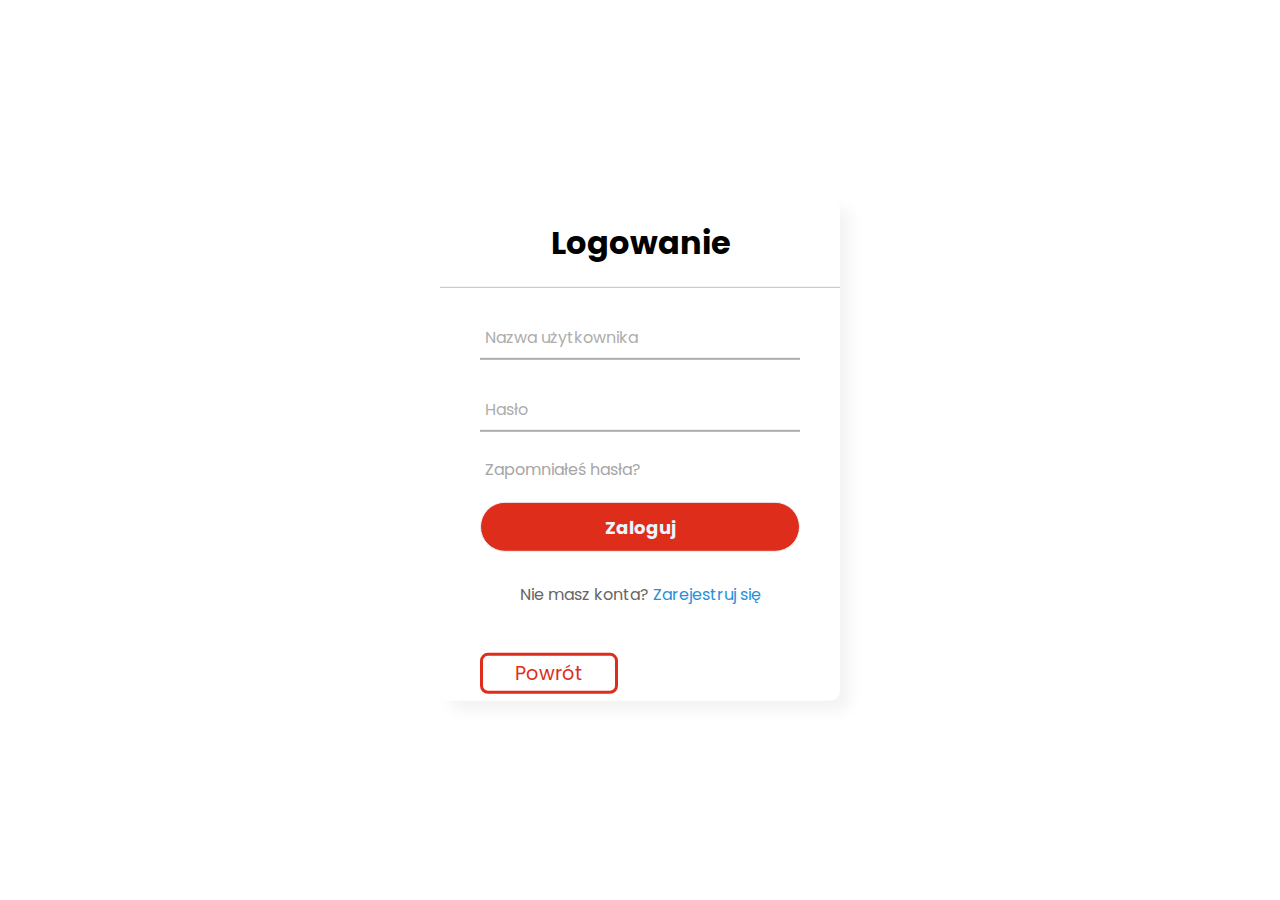
<file: Strona-jedzenie/login.html>
<!DOCTYPE html>
<html lang="pl">

<head>
    <meta charset="UTF-8">
    <meta http-equiv="X-UA-Compatible" content="IE=edge">
    <meta name="author" content="Jakub Wróblewski">
    <title>Logowanie</title>
    <link rel="stylesheet" href="styleLog.css">
    <link rel="stylesheet" href="https://cdnjs.cloudflare.com/ajax/libs/font-awesome/5.15.3/css/all.min.css">
</head>

<body>
    <main>
        <h1>Logowanie</h1>
        <form method="post">


            <div class="txt_field">
                <input type="text" required>
                <span></span>
                <label>Nazwa użytkownika</label>
            </div>


            <div class="txt_field">
                <input type="password" required>
                <span></span>
                <label>Hasło</label>
            </div>


            <div class="pass">Zapomniałeś hasła?</div>
            <input type="submit" value="Zaloguj">
            <div class="signup_link">
                Nie masz konta? <a href="signup.html">Zarejestruj się</a>
            </div>

            <a href="index.html" class="btn">Powrót</a>

        </form>
    </main>

</body>

</html>
</file>
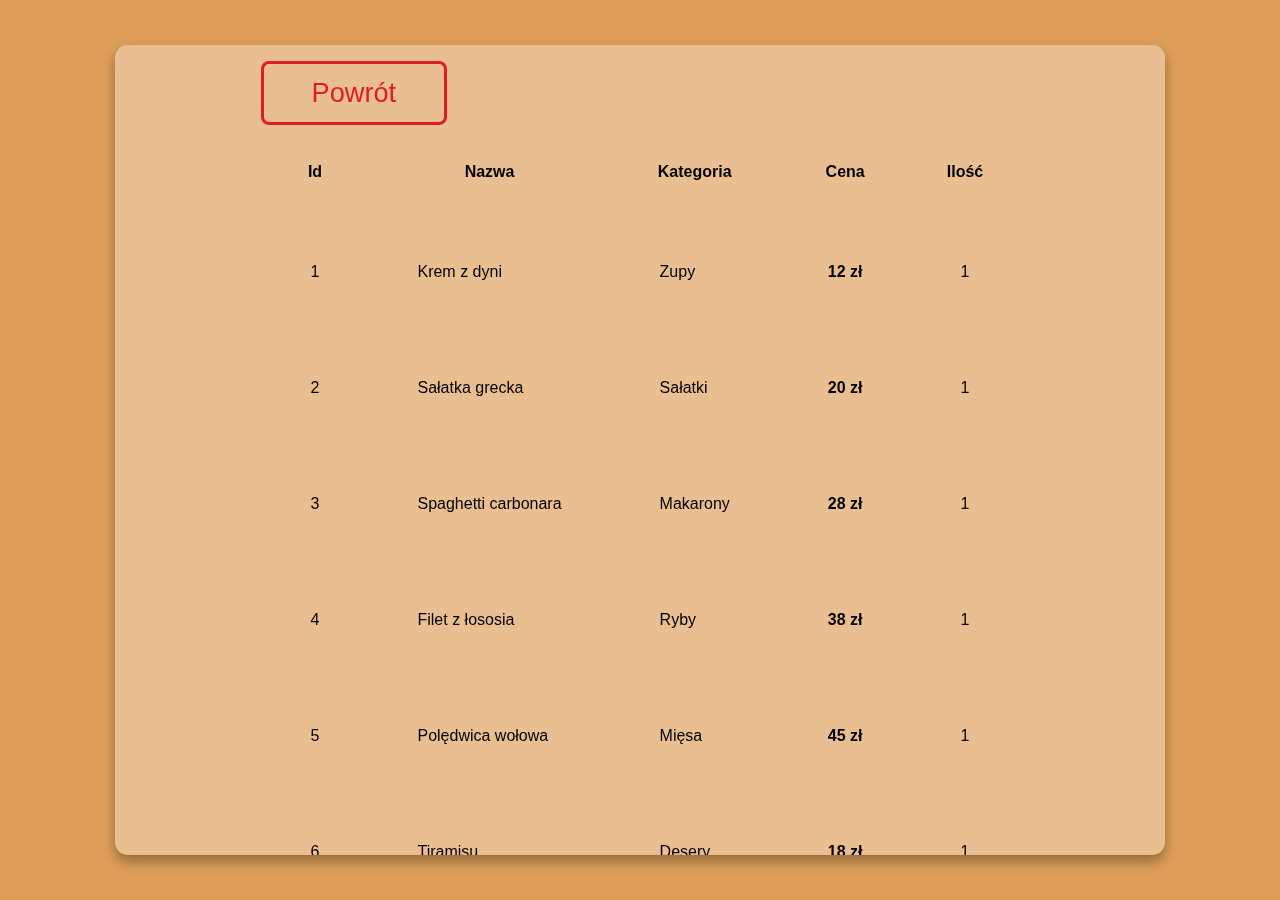
<file: Strona-jedzenie/menu.html>
<!DOCTYPE html>
<html lang="pl">

<head>
    <meta charset="UTF-8">
    <meta http-equiv="X-UA-Compatible" content="IE=edge">
    <meta name="author" content="Jakub Wróblewski">
    <title>Jedzenie</title>
    <link rel="stylesheet" href="menu.css">
    <link rel="stylesheet" href="https://cdnjs.cloudflare.com/ajax/libs/font-awesome/5.15.3/css/all.min.css">
    <script src="main.js" defer></script>
</head>



<body>
    <main class="table">



        <section class="table__body">
            <table id="tabelka">
                <h1>Menu</h1>
                <thead>
                    <tr>
                        <th> Id </th>
                        <th> Nazwa </th>
                        <th> Kategoria </th>
                        <th> Cena </th>
                        <th> Ilość </th>
                    </tr>
                </thead>
                <tbody>
                    <tr>
                        <td> 1 </td>
                        <td> Krem z dyni </td>
                        <td> Zupy </td>
                        <td> <strong> 12 zł </strong></td>
                        <td> 1 </td>
                    </tr>
                    <tr>
                        <td> 2 </td>
                        <td> Sałatka grecka </td>
                        <td> Sałatki </td>
                        <td> <strong> 20 zł </strong> </td>
                        <td> 1 </td>
                    </tr>
                    <tr>
                        <td> 3</td>
                        <td> Spaghetti carbonara </td>
                        <td> Makarony </td>
                        <td> <strong> 28 zł </strong> </td>
                        <td> 1 </td>
                    </tr>
                    <tr>
                        <td> 4</td>
                        <td> Filet z łososia </td>
                        <td> Ryby </td>
                        <td> <strong> 38 zł </strong> </td>
                        <td> 1 </td>
                    </tr>
                    <tr>
                        <td> 5</td>
                        <td> Polędwica wołowa </td>
                        <td> Mięsa </td>
                        <td> <strong> 45 zł </strong> </td>
                        <td> 1 </td>
                    </tr>
                    <tr>
                        <td> 6</td>
                        <td> Tiramisu </td>
                        <td> Desery </td>
                        <td> <strong> 18 zł </strong> </td>
                        <td> 1 </td>
                    </tr>

                </tbody>
                <div class="backFromLogin">
                    <a href="index.html" class="btn">Powrót</a>
                </div>
            </table>
        </section>
    </main>
</body>
</file>
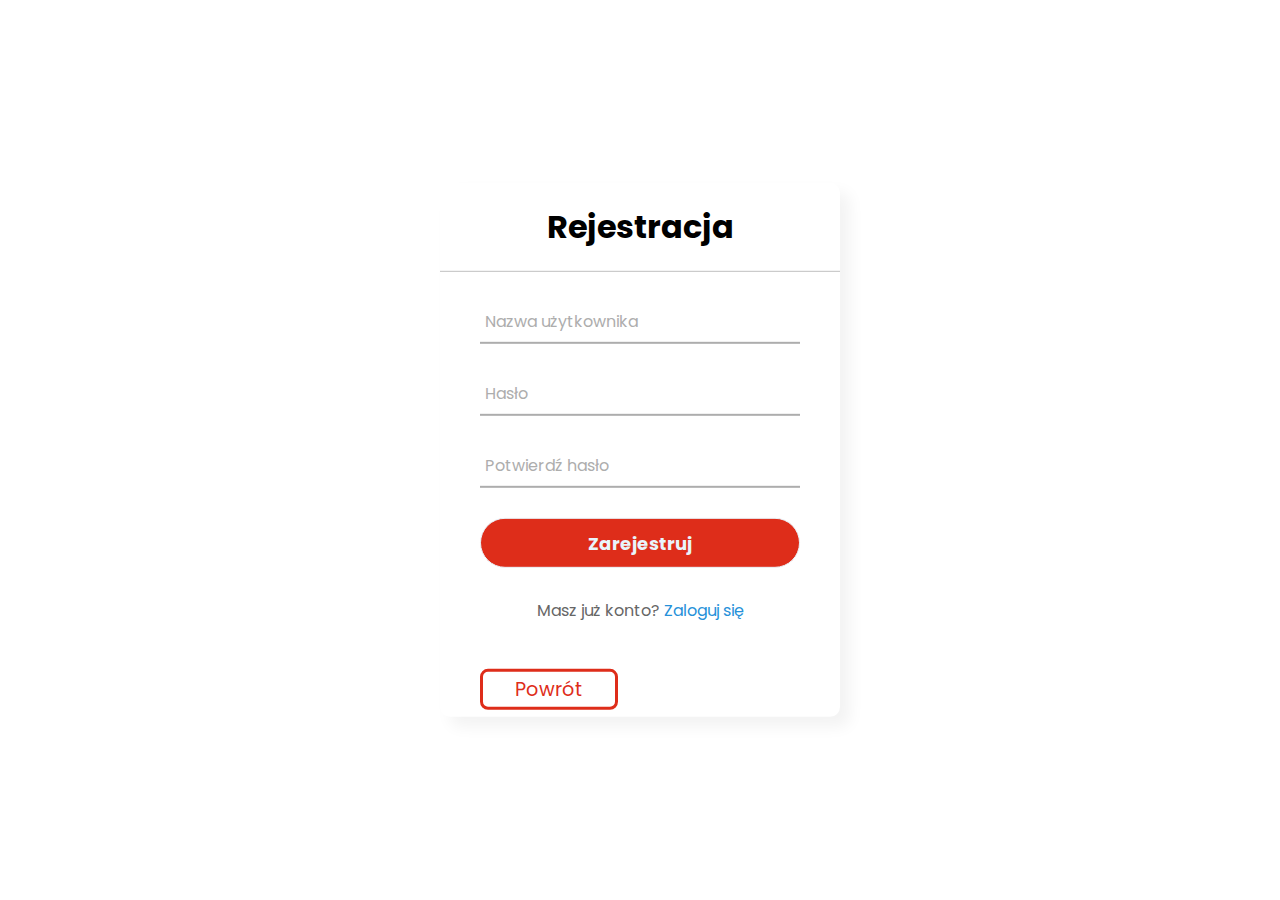
<file: Strona-jedzenie/signup.html>
<!DOCTYPE html>
<html lang="pl">

<head>
    <meta charset="UTF-8">
    <meta http-equiv="X-UA-Compatible" content="IE=edge">
    <meta name="author" content="Jakub Wróblewski">
    <title>Rejestracja</title>
    <link rel="stylesheet" href="styleSig.css">
    <link rel="stylesheet" href="https://cdnjs.cloudflare.com/ajax/libs/font-awesome/5.15.3/css/all.min.css">
</head>

<body>
    <main>
        <h1>Rejestracja</h1>
        <form method="post">

            
            <div class="txt_field">
                <input type="text" required>
                <span></span>
                <label>Nazwa użytkownika</label>
            </div>


            <div class="txt_field">
                <input type="password" required>
                <span></span>
                <label>Hasło</label>
            </div>


            <div class="txt_field">
                <input type="password" required>
                <span></span>
                <label>Potwierdź hasło</label>
            </div>
            

            <input type="submit" value="Zarejestruj">
            <div class="signup_link">
                Masz już konto? <a href="login.html">Zaloguj się</a>
            </div>

            <a href="index.html" class="btn">Powrót</a>
            
        </form>
    </main>
    

</body>

</html>
</file>
<file: Strona-jedzenie/styleLog.css>
@import url('https://fonts.googleapis.com/css2?family=Noto+Sans:wght@700&family=Poppins:wght@400;500;600&display=swap');

:root {
    --red: #ff3838;
}

* {
    margin: 0;
    padding: 0;
    box-sizing: border-box;
    font-family: "Poppins", sans-serif;
}

body {
    margin: 0;
    padding: 0;
    background: linear-gradient(120deg, #ffffff, #ffffff);
    height: 100vh;
    overflow: hidden;
}

main {
    position: absolute;
    top: 50%;
    left: 50%;
    transform: translate(-50%, -50%);
    width: 400px;
    background: white;
    border-radius: 10px;
    box-shadow: 10px 10px 15px rgba(0, 0, 0, 0.05);
}

main h1 {
    text-align: center;
    padding: 20px 0;
    border-bottom: 1px solid silver;
}

main form {
    padding: 0 40px;
    box-sizing: border-box;
}

form .txt_field {
    position: relative;
    border-bottom: 2px solid #adadad;
    margin: 30px 0;
}

.txt_field input {
    width: 100%;
    padding: 0 5px;
    height: 40px;
    font-size: 16px;
    border: none;
    background: none;
    outline: none;
}

.txt_field label {
    position: absolute;
    top: 50%;
    left: 5px;
    color: #adadad;
    transform: translateY(-50%);
    font-size: 16px;
    pointer-events: none;
    transition: .5s;
}

.txt_field span::before {
    content: '';
    position: absolute;
    top: 40px;
    left: 0;
    width: 0%;
    height: 2px;
    background: #2691d9;
    transition: .5s;
}

.txt_field input:focus~label,
.txt_field input:valid~label {
    top: -5px;
    color: #2691d9;
}

.txt_field input:focus~span::before,
.txt_field input:valid~span::before {
    width: 100%;
}

.pass {
    margin: -5px 0 20px 5px;
    color: #a6a6a6;
    cursor: pointer;
}

.pass:hover {
    text-decoration: underline;
}

input[type="submit"] {
    width: 100%;
    height: 50px;
    border: 1px solid;
    background: #de2d1a;
    border-radius: 25px;
    font-size: 18px;
    color: #e9f4fb;
    font-weight: 700;
    cursor: pointer;
    outline: none;
}

input[type="submit"]:hover {
    border-color: #2691d9;
    transition: .5s;
}

.signup_link {
    margin: 30px 0;
    text-align: center;
    font-size: 16px;
    color: #666666;
}

.signup_link a {
    color: #2691d9;
    text-decoration: none;
}

.signup_link a:hover {
    text-decoration: underline;
}

.btn {
    display: inline-block;
    padding: .2rem 2rem;
    border: .2rem solid #de2d1a;
    color: #de2d1a;
    cursor: pointer;
    font-size: 1.2rem;
    border-radius: .5rem;
    position: relative;
    overflow: hidden;
    z-index: 0;
    margin-top: 1rem;
    text-decoration: none;
}

.btn::before {
    content: '';
    position: absolute;
    top: 0;
    right: 0;
    width: 0%;
    height: 100%;
    background: #de2d1a;
    transition: .3s linear;
    z-index: -1;
}

.btn:hover::before {
    width: 100%;
    left: 0;
}

.btn:hover {
    color: #fff;
}
</file>
<file: Strona-jedzenie/menu.css>
@import url('https://fonts.googleapis.com/css2?family=Nunito:wght@200;300;400;600;700&display=swap');

:root {
    --red: #e11e1e;
}

* {
    margin: 0;
    padding: 0;

    box-sizing: border-box;
    font-family: sans-serif;
}

body {
    min-height: 100vh;
    display: flex;
    justify-content: center;
    align-items: center;
    background-color: #df9f5a;
}

main.table {
    width: 82vw;
    height: 90vh;
    background-color: #fff5;

    backdrop-filter: blur(7px);
    box-shadow: 0 .4rem .8rem #0005;
    border-radius: .8rem;

    overflow-y: scroll;
}

#tabelka thead tr th {
    padding: 2rem;
}

#tabelka tbody tr td {
    padding: 3rem;
}

.table {
    display: grid;
    align-items: center;
}

h1 {
    display: flex;
    justify-content: center;
    margin-top: -10%;
    color: var(--red);
    font-size: 3rem;
}

.table__header {
    width: 100%;
    height: 90%;
    background-color: #fff4;
    padding: .8rem 1rem;

    display: flex;
    justify-content: space-between;
    align-items: center;
}

.table__body {
    display: grid;
    place-content: center;
}

.btn {
    display: inline-block;
    padding: .8rem 3rem;
    border: .2rem solid var(--red);
    color: var(--red);
    cursor: pointer;
    font-size: 1.7rem;
    border-radius: .5rem;
    position: relative;
    overflow: hidden;
    z-index: 0;
    margin-top: 1rem;
    text-decoration: none;
}

.btn::before {
    content: '';
    position: absolute;
    top: 0;
    right: 0;
    width: 0%;
    height: 100%;
    background: var(--red);
    transition: .3s linear;
    z-index: -1;
}

.btn:hover::before {
    width: 100%;
    left: 0;
}

.btn:hover {
    color: #fff;
}
</file>
<file: Strona-jedzenie/styleSig.css>
@import url('https://fonts.googleapis.com/css2?family=Noto+Sans:wght@700&family=Poppins:wght@400;500;600&display=swap');

:root {
    --red: #ff3838;
}

* {
    margin: 0;
    padding: 0;
    box-sizing: border-box;
    font-family: "Poppins", sans-serif;
}

body {
    margin: 0;
    padding: 0;
    background: linear-gradient(120deg, #ffffff, #ffffff);
    height: 100vh;
    overflow: hidden;
}

main {
    position: absolute;
    top: 50%;
    left: 50%;
    transform: translate(-50%, -50%);
    width: 400px;
    background: white;
    border-radius: 10px;
    box-shadow: 10px 10px 15px rgba(0, 0, 0, 0.05);
}

main h1 {
    text-align: center;
    padding: 20px 0;
    border-bottom: 1px solid silver;
}

main form {
    padding: 0 40px;
    box-sizing: border-box;
}

form .txt_field {
    position: relative;
    border-bottom: 2px solid #adadad;
    margin: 30px 0;
}

.txt_field input {
    width: 100%;
    padding: 0 5px;
    height: 40px;
    font-size: 16px;
    border: none;
    background: none;
    outline: none;
}

.txt_field label {
    position: absolute;
    top: 50%;
    left: 5px;
    color: #adadad;
    transform: translateY(-50%);
    font-size: 16px;
    pointer-events: none;
    transition: .5s;
}

.txt_field span::before {
    content: '';
    position: absolute;
    top: 40px;
    left: 0;
    width: 0%;
    height: 2px;
    background: #2691d9;
    transition: .5s;
}

.txt_field input:focus~label,
.txt_field input:valid~label {
    top: -5px;
    color: #2691d9;
}

.txt_field input:focus~span::before,
.txt_field input:valid~span::before {
    width: 100%;
}

.pass {
    margin: -5px 0 20px 5px;
    color: #a6a6a6;
    cursor: pointer;
}

.pass:hover {
    text-decoration: underline;
}

input[type="submit"] {
    width: 100%;
    height: 50px;
    border: 1px solid;
    background: #de2d1a;
    border-radius: 25px;
    font-size: 18px;
    color: #e9f4fb;
    font-weight: 700;
    cursor: pointer;
    outline: none;
}

input[type="submit"]:hover {
    border-color: #2691d9;
    transition: .5s;
}

.signup_link {
    margin: 30px 0;
    text-align: center;
    font-size: 16px;
    color: #666666;
}

.signup_link a {
    color: #2691d9;
    text-decoration: none;
}

.signup_link a:hover {
    text-decoration: underline;
}

.btn {
    display: inline-block;
    padding: .2rem 2rem;
    border: .2rem solid #de2d1a;
    color: #de2d1a;
    cursor: pointer;
    font-size: 1.2rem;
    border-radius: .5rem;
    position: relative;
    overflow: hidden;
    z-index: 0;
    margin-top: 1rem;
    text-decoration: none;
}

.btn::before {
    content: '';
    position: absolute;
    top: 0;
    right: 0;
    width: 0%;
    height: 100%;
    background: #de2d1a;
    transition: .3s linear;
    z-index: -1;
}

.btn:hover::before {
    width: 100%;
    left: 0;
}

.btn:hover {
    color: #fff;
}
</file>
